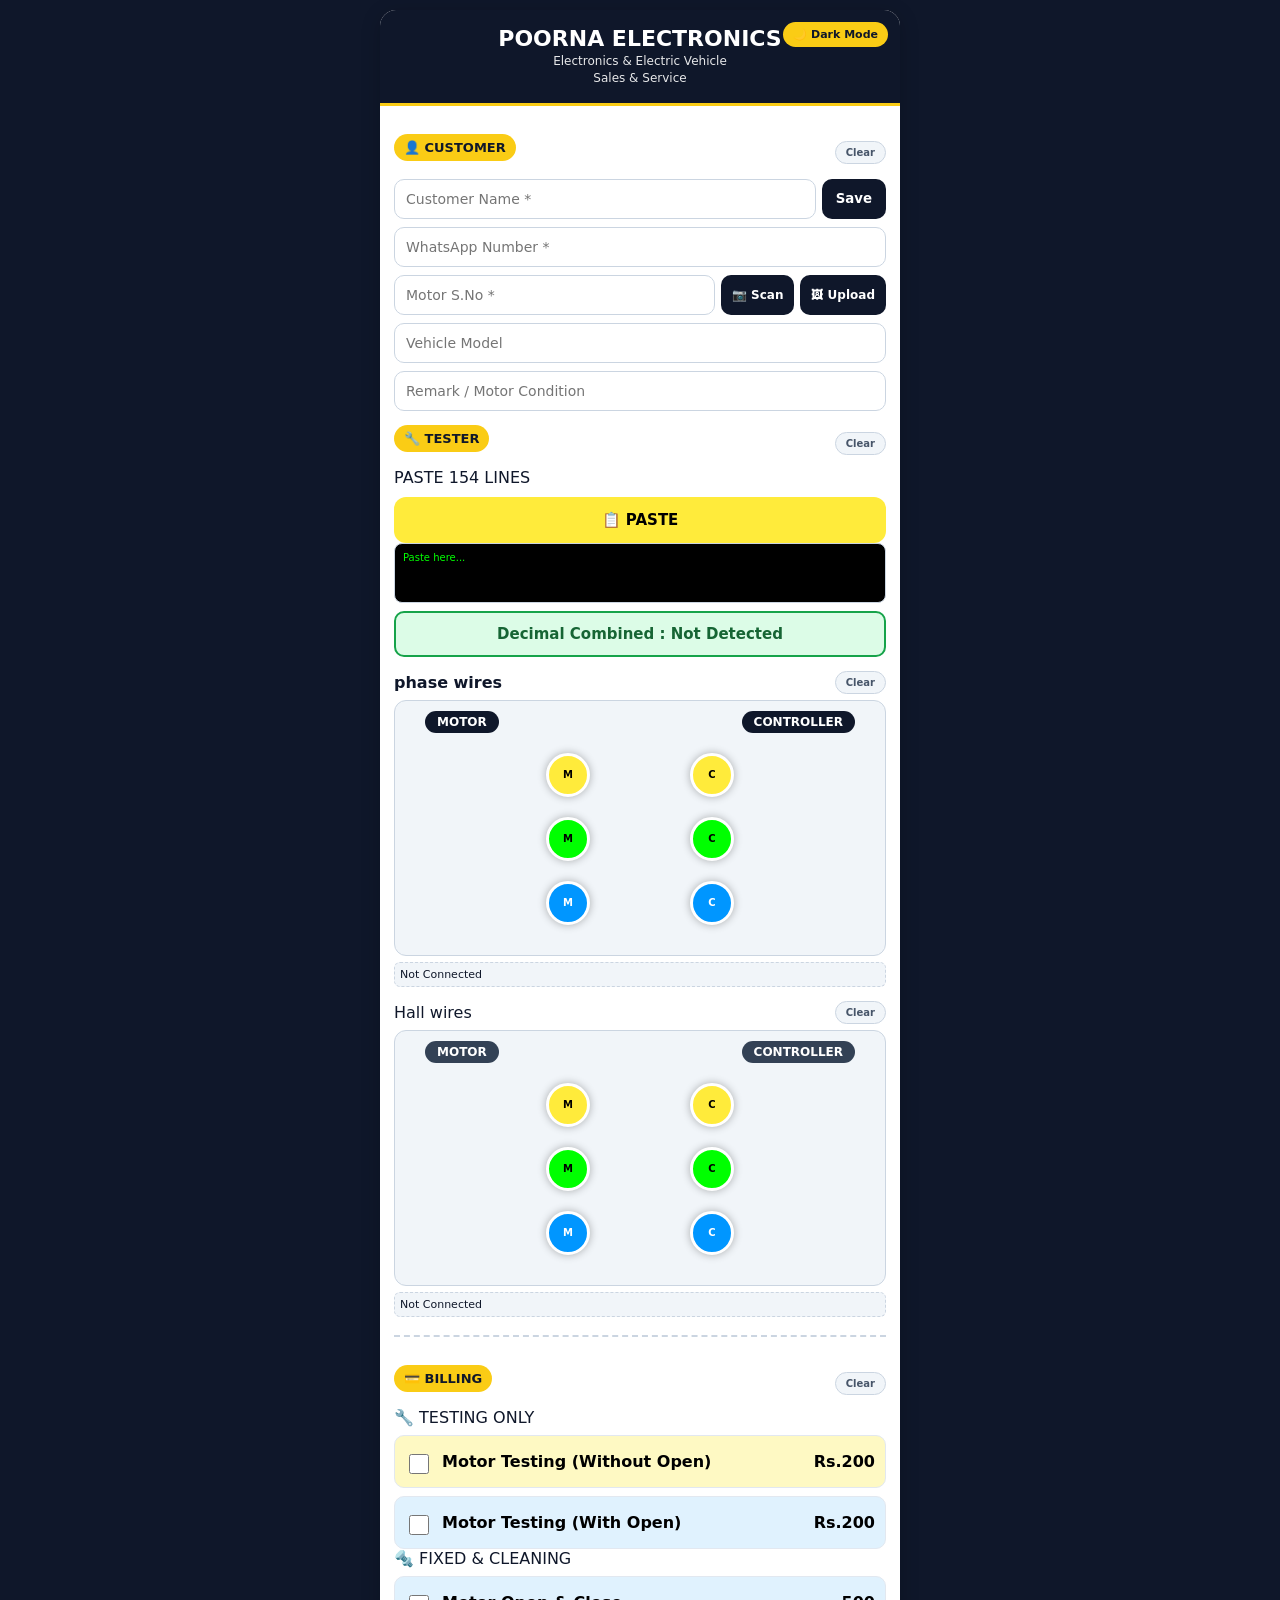
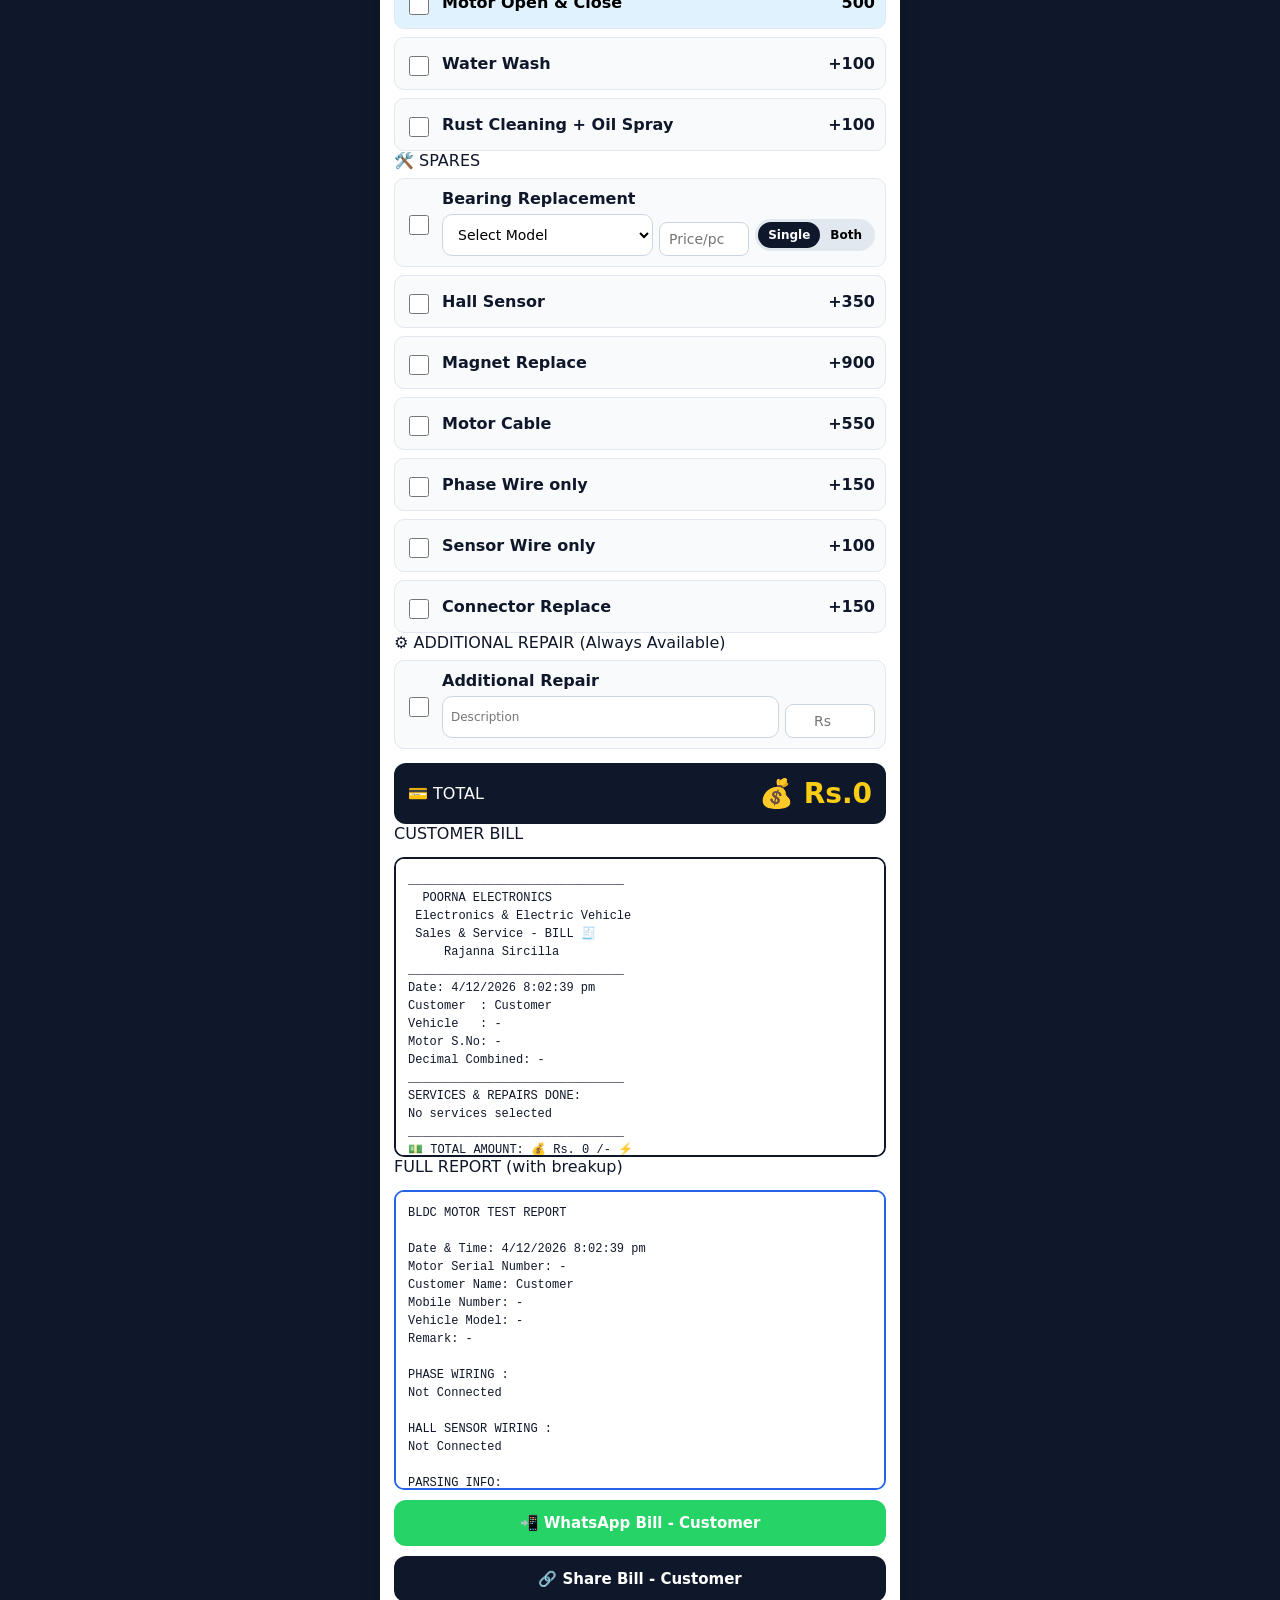
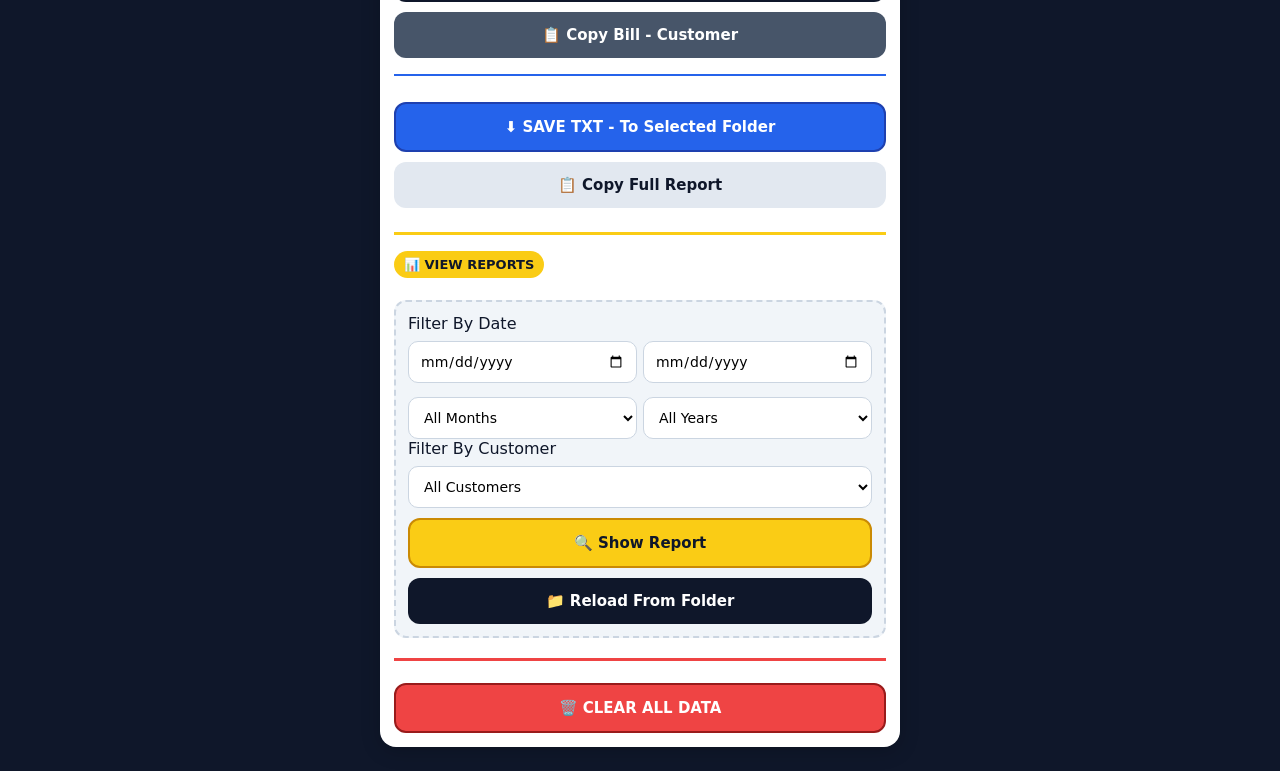
<file: bldc_motor_reports_app.html>
<!DOCTYPE html>
<html lang="en">
<head>
<meta charset="UTF-8">
<meta name="viewport" content="width=device-width, initial-scale=1.0">
<title>POORNA ELECTRONICS - Final</title>
<style>
:root {
  --bg-body: #0f172a; --bg-card: #ffffff; --text-main: #0f172a; --text-muted: #475569;
  --border-color: #cbd5e1; --item-bg: #f8fafc; --item-border: #e2e8f0; --btn-clear-bg: #f1f5f9;
  --wiring-bg: #f1f5f9; --raw-bg: #000000; --raw-text: #00ff00; --preview-bg: #ffffff;
  --input-bg: #ffffff; --input-text: #000000;
}
body.dark-mode {
  --bg-body: #090d16; --bg-card: #1e293b; --text-main: #f8fafc; --text-muted: #94a3b8;
  --border-color: #334155; --item-bg: #0f172a; --item-border: #334155; --btn-clear-bg: #334155;
  --wiring-bg: #0f172a; --raw-bg: #050505; --raw-text: #00ff00; --preview-bg: #0f172a;
  --input-bg: #0f172a; --input-text: #f8fafc;
}
*{box-sizing:border-box;font-family:system-ui,sans-serif}
body{margin:0;background:var(--bg-body);padding:10px;transition:background 0.3s}
.card{max-width:520px;margin:0 auto 14px;background:var(--bg-card);border-radius:16px;overflow:hidden;box-shadow:0 4px 20px rgba(0,0,0,.2);color:var(--text-main)}
.header{background:#0f172a;color:#fff;padding:16px;text-align:center;border-bottom:3px solid #facc15;position:relative}
.header h1{margin:0;font-size:22px}
.header p{margin:2px 0 0;font-size:12px;opacity:.9;line-height:1.4}
.theme-toggle-btn{position:absolute;top:12px;right:12px;background:#facc15;color:#0f172a;border:none;padding:6px 10px;border-radius:20px;font-size:11px;font-weight:700;cursor:pointer}
.body{padding:14px}
h3{margin:0 0 10px 0;font-size:13px;color:#0f172a;background:#facc15;padding:6px 10px;border-radius:20px;display:inline-block}
.section-head{display:flex;justify-content:space-between;align-items:center;margin:14px 0 6px}
.clearBtn{background:var(--btn-clear-bg);color:var(--text-muted);border:1px solid var(--border-color);padding:5px 10px;border-radius:20px;font-size:10px;font-weight:700;cursor:pointer}
.dot{width:44px;height:44px;border-radius:50%;border:3px solid #fff;display:flex;align-items:center;justify-content:center;cursor:pointer;box-shadow:0 0 8px rgba(0,0,0,.3);font-size:12px;font-weight:900;color:#000;flex-shrink:0;transition:0.2s}
.dot.active{transform:scale(1.2);box-shadow:0 0 18px #000;border-color:#000}
.wiring-box{position:relative;background:var(--wiring-bg);border-radius:12px;padding:10px;border:1px solid var(--border-color);overflow:hidden;min-height:240px}
canvas{position:absolute;top:0;left:0;width:100%;height:100%;pointer-events:none;z-index:1}
.wiring-header{display:flex;justify-content:space-between;position:relative;z-index:2;padding:0 20px;margin-bottom:8px}
.wiring-header b{font-size:12px;background:#0f172a;color:#fff;padding:4px 12px;border-radius:20px}
.wiring-row{display:flex;justify-content:center;align-items:center;gap:100px;position:relative;z-index:2;margin:20px 0}
#rawBox{background:var(--raw-bg);color:var(--raw-text);padding:8px;border-radius:8px;font-size:10px;white-space:pre-wrap;min-height:60px;max-height:180px;overflow-y:auto;border:1px solid var(--border-color)}
#decimalBox{background:#dcfce7;color:#166534;padding:12px;border-radius:10px;font-size:15px;font-weight:900;border:2px solid #16a34a;margin-top:8px;text-align:center}
input,select{width:100%;padding:11px;border:1px solid var(--border-color);border-radius:10px;font-size:14px;margin-top:8px;background:var(--input-bg);color:var(--input-text)}
.customer-row{display:flex;gap:6px;margin-top:8px}
.customer-row input{flex:1;margin-top:0}
.save-customer{border:0;background:#0f172a;color:#fff;border-radius:10px;padding:0 14px;font-weight:700;cursor:pointer}
.delete-customer{border:0;background:#ef4444;color:#fff;border-radius:10px;padding:0 14px;font-weight:700;cursor:pointer}
.item{display:flex;justify-content:space-between;align-items:center;background:var(--item-bg);border:1px solid var(--item-border);padding:10px;border-radius:10px;margin-top:8px}
.item.disabled{opacity:0.4;pointer-events:none}
.item-left{display:flex;align-items:center;gap:10px;width:100%}
.item input[type=checkbox]{width:20px;height:20px;flex-shrink:0}
.totalBox{background:#0f172a;color:#fff;border-radius:12px;padding:14px;margin-top:14px;display:flex;justify-content:space-between;align-items:center}
.totalBox b{font-size:28px;color:#facc15}
.btn{width:100%;padding:14px;border:0;border-radius:12px;font-size:15px;font-weight:700;margin-top:10px;cursor:pointer}
.btn-paste{background:#ffeb3b;color:#000}
.btn-wa{background:#25D366;color:#fff}
.btn-share{background:#0f172a;color:#fff}
.btn-copy{background:#475569;color:#fff}
.btn-save{background:#2563eb;color:#fff;border:2px solid #1e40af}
.btn-clear-all{background:#ef4444;color:#fff;border:2px solid #991b1b}
.btn-report{background:#facc15;color:#0f172a;border:2px solid #ca8a04}
.toggle{display:flex;background:#e2e8f0;border-radius:20px;padding:3px}
.toggle button{flex:1;border:0;padding:6px 10px;border-radius:16px;font-size:12px;font-weight:700;cursor:pointer;background:transparent;color:#000}
.toggle button.active{background:#0f172a;color:#fff}
.small-input{width:90px;padding:8px;text-align:center;border:1px solid var(--border-color);border-radius:8px}
.bill-preview{margin-top:14px;background:var(--preview-bg);color:var(--text-main);border:2px solid #0f172a;padding:12px;border-radius:10px;white-space:pre-wrap;font-family:monospace;font-size:12px;line-height:1.5;max-height:300px;overflow:auto}
.connText{font-size:11px;color:var(--text-main);white-space:pre-wrap;margin-top:6px;background:var(--wiring-bg);padding:5px;border-radius:6px;border:1px dashed var(--border-color)}
.report-box{background:var(--wiring-bg);border:2px dashed var(--border-color);border-radius:12px;padding:12px;margin-top:12px}
.report-stat{display:flex;justify-content:space-between;background:var(--item-bg);border:1px solid var(--item-border);padding:10px;border-radius:8px;margin-top:6px}
.report-list{max-height:280px;overflow:auto;margin-top:8px;border:1px solid var(--border-color);border-radius:8px}
.report-item{padding:8px 10px;border-bottom:1px solid var(--border-color);font-size:12px;display:flex;justify-content:space-between}

.serial-ocr-row{display:flex;gap:6px;align-items:stretch;margin-top:8px}
.serial-ocr-row input{margin-top:0}
.serial-ocr-row button{padding:0 11px;white-space:nowrap;font-size:12px}
.ocr-modal{display:none;position:fixed;inset:0;z-index:99999;background:rgba(0,0,0,.88);padding:14px;align-items:center;justify-content:center}
.ocr-dialog{width:100%;max-width:520px;background:var(--bg-card);color:var(--text-main);border-radius:14px;padding:14px}
.ocr-dialog h3{margin:0 0 10px}
#serialCameraVideo{width:100%;max-height:58vh;object-fit:contain;background:#000;border-radius:10px}
.ocr-dialog-actions{display:flex;gap:8px;margin-top:10px}
.ocr-dialog-actions button{flex:1;padding:12px;border:0;border-radius:9px;font-weight:700}
#serialCaptureBtn{background:#16a34a;color:#fff}
#serialCameraClose{background:#64748b;color:#fff}
#serialOcrStatus{font-size:13px;margin-top:9px;min-height:20px;color:var(--text-muted)}
@media(max-width:380px){.serial-ocr-row{flex-wrap:wrap}.serial-ocr-row input{flex-basis:100%}.serial-ocr-row button{min-height:40px;flex:1}}
</style>
</head>
<body>
<div class="card">
<div class="header">
  <button class="theme-toggle-btn" onclick="toggleTheme()" id="themeBtn">🌙 Dark Mode</button>
  <h1>POORNA ELECTRONICS</h1>
  <p>Electronics & Electric Vehicle<br>Sales & Service</p>
</div>
<div class="body">

<div id="serialOcrModal" class="ocr-modal" role="dialog" aria-modal="true">
  <div class="ocr-dialog">
    <h3>Read Motor Serial Number</h3>
    <p style="font-size:12px;margin:0 0 8px">Keep the serial text in focus, fill the frame as much as possible, and avoid glare.</p>
    <video id="serialCameraVideo" autoplay muted playsinline></video>
    <div class="ocr-dialog-actions">
      <button type="button" id="serialCaptureBtn">Capture & Read</button>
      <button type="button" id="serialCameraClose">Close</button>
    </div>
    <div id="serialOcrStatus" aria-live="polite">Camera will start when you tap Scan.</div>
  </div>
</div>


<div class="section-head"><h3>👤 CUSTOMER</h3><button class="clearBtn" onclick="clearCustomerSection()">Clear</button></div>
<div class="customer-row"><input id="cname" placeholder="Customer Name *"><button class="save-customer" onclick="saveCustomer()">Save</button></div>
<div id="customerSelectBox" style="margin-top:8px;display:none"><div style="display:flex;gap:6px"><select id="customerSelect" onchange="selectCustomer()"><option value="">Select saved customer</option></select><button class="delete-customer" onclick="deleteCustomer()">Delete</button></div></div>
<input id="cphone" type="tel" placeholder="WhatsApp Number *"><div class="serial-ocr-row">
  <input id="serial" placeholder="Motor S.No *" style="flex:1;min-width:0">
  <button type="button" id="serialCameraBtn" class="save-customer">📷 Scan</button>
  <button type="button" id="serialUploadBtn" class="save-customer">🖼 Upload</button>
  <input type="file" id="serialImageInput" accept="image/*" hidden>
</div><input id="vehicle" placeholder="Vehicle Model"><input id="remark" placeholder="Remark / Motor Condition">

<div class="section-head"><h3>🔧 TESTER</h3><button class="clearBtn" onclick="clearHall()">Clear</button></div>
<label>PASTE 154 LINES</label><button class="btn btn-paste" onclick="doPaste()">📋 PASTE</button>
<div id="rawBox">Paste here...</div><div id="decimalBox">Decimal Combined : Not Detected</div>

<div class="section-head"><label style="font-weight:900">phase wires</label><button class="clearBtn" onclick="clearPhase()">Clear</button></div>
<div class="wiring-box" id="phaseBox"><canvas id="phaseCanvas"></canvas><div class="wiring-header"><b>MOTOR</b><b>CONTROLLER</b></div>
<div class="wiring-row"><div class="dot" style="background:#ffeb3b" data-type="phase" data-side="motor" data-color="Yellow" onclick="selectDot(this)"><small>M</small></div><div class="dot" style="background:#ffeb3b" data-type="phase" data-side="ctrl" data-color="Yellow" onclick="selectDot(this)"><small>C</small></div></div>
<div class="wiring-row"><div class="dot" style="background:#00ff00" data-type="phase" data-side="motor" data-color="Green" onclick="selectDot(this)"><small>M</small></div><div class="dot" style="background:#00ff00" data-type="phase" data-side="ctrl" data-color="Green" onclick="selectDot(this)"><small>C</small></div></div>
<div class="wiring-row"><div class="dot" style="background:#0096ff;color:#fff" data-type="phase" data-side="motor" data-color="Blue" onclick="selectDot(this)"><small>M</small></div><div class="dot" style="background:#0096ff;color:#fff" data-type="phase" data-side="ctrl" data-color="Blue" onclick="selectDot(this)"><small>C</small></div></div>
</div><div id="phaseConn" class="connText">Not Connected</div>

<div class="section-head"><label style="font-weight:400">Hall wires</label><button class="clearBtn" onclick="clearHallW()">Clear</button></div>
<div class="wiring-box" id="hallBox"><canvas id="hallCanvas"></canvas><div class="wiring-header"><b style="background:#334155">MOTOR</b><b style="background:#334155">CONTROLLER</b></div>
<div class="wiring-row"><div class="dot" style="background:#ffeb3b" data-type="hall" data-side="motor" data-color="Yellow" onclick="selectDot(this)"><small>M</small></div><div class="dot" style="background:#ffeb3b" data-type="hall" data-side="ctrl" data-color="Yellow" onclick="selectDot(this)"><small>C</small></div></div>
<div class="wiring-row"><div class="dot" style="background:#00ff00" data-type="hall" data-side="motor" data-color="Green" onclick="selectDot(this)"><small>M</small></div><div class="dot" style="background:#00ff00" data-type="hall" data-side="ctrl" data-color="Green" onclick="selectDot(this)"><small>C</small></div></div>
<div class="wiring-row"><div class="dot" style="background:#0096ff;color:#fff" data-type="hall" data-side="motor" data-color="Blue" onclick="selectDot(this)"><small>M</small></div><div class="dot" style="background:#0096ff;color:#fff" data-type="hall" data-side="ctrl" data-color="Blue" onclick="selectDot(this)"><small>C</small></div></div>
</div><div id="hallConn" class="connText">Not Connected</div>

<div style="margin-top:18px;border-top:2px dashed #cbd5e1;padding-top:14px"></div>
<div class="section-head"><h3>💳 BILLING</h3><button class="clearBtn" onclick="clearBilling()">Clear</button></div>

<label>🔧 TESTING ONLY</label>
<div class="item" style="background:#fef9c3;color:#000"><div class="item-left"><input type="checkbox" class="chk testing-opt" data-price="200" data-name="Motor Testing (Without Open)" id="testingChk"><b style="flex:1">Motor Testing (Without Open)</b><b>Rs.200</b></div></div>
<div class="item" style="background:#e0f2fe;color:#000"><div class="item-left"><input type="checkbox" class="chk testing-opt" data-price="200" data-name="Motor Testing (With Open)" id="testingWithOpenChk"><b style="flex:1">Motor Testing (With Open)</b><b>Rs.200</b></div></div>

<div id="windingBox" style="display:none">
<div class="item" style="background:#fee2e2;color:#000;border:2px solid #ef4444"><div class="item-left"><input type="checkbox" id="windingShortChk" data-name="Motor Winding Shorted - Not Repairable"><b style="flex:1;color:#991b1b">⚠️ Winding Shorted - Not Repairable</b><b style="color:#991b1b">Rs.0</b></div></div>
</div>

<label>🔩 FIXED & CLEANING</label>
<div class="item open-related" style="background:#e0f2fe;color:#000"><div class="item-left"><input type="checkbox" id="ocChk" data-price="500" data-name="Open & Close Charges"><div style="flex:1"><b>Motor Open & Close</b></div><b>500</b></div></div>
<div class="item open-related"><div class="item-left"><input type="checkbox" id="washChk" class="chk" data-price="100" data-name="Water Wash"><b style="flex:1">Water Wash</b><b>+100</b></div></div>
<div class="item open-related"><div class="item-left"><input type="checkbox" id="rustChk" class="chk" data-price="100" data-name="Rust Cleaning & Oil Spray"><b style="flex:1">Rust Cleaning + Oil Spray</b><b>+100</b></div></div>

<label>🛠️ SPARES</label>
<div class="item open-related">
  <div class="item-left">
    <input type="checkbox" id="bearingChk" class="chk" data-name="Bearing Replace">
    <div style="width:100%">
      <b>Bearing Replacement</b>
      <div style="display:flex;gap:6px;margin-top:6px;flex-wrap:wrap;align-items:center">
        <select id="bearingModel" style="flex:1;min-width:130px;margin-top:0" onchange="setBearingPrice()">
          <option value="">Select Model</option>
          <option value="6004" data-price="140">6004 - Rs.140</option>
          <option value="6203" data-price="150">6203 - Rs.150</option>
          <option value="6204" data-price="180">6204 - Rs.180</option>
          <option value="6205" data-price="220">6205 - Rs.220</option>
        </select>
        <input id="bearingCost" class="small-input" type="number" placeholder="Price/pc" readonly>
        <div class="toggle"><button id="singleBtn" class="active" onclick="setSide('single')">Single</button><button id="bothBtn" onclick="setSide('both')">Both</button></div>
      </div>
    </div>
  </div>
</div>
<div class="item open-related"><div class="item-left"><input type="checkbox" class="chk" data-price="350" data-name="Hall Sensor Set"><b style="flex:1">Hall Sensor</b><b>+350</b></div></div>
<div class="item open-related"><div class="item-left"><input type="checkbox" class="chk" data-price="900" data-name="Magnet Replace"><b style="flex:1">Magnet Replace</b><b>+900</b></div></div>
<div class="item open-related"><div class="item-left"><input type="checkbox" class="chk" data-price="550" data-name="Motor Cable Full Set"><b style="flex:1">Motor Cable</b><b>+550</b></div></div>
<div class="item open-related"><div class="item-left"><input type="checkbox" class="chk" data-price="150" data-name="Phase Wire Only"><b style="flex:1">Phase Wire only</b><b>+150</b></div></div>
<div class="item open-related"><div class="item-left"><input type="checkbox" id="sensorWireChk" class="chk" data-price="100" data-name="Sensor Wire Only"><b style="flex:1">Sensor Wire only</b><b>+100</b></div></div>

<div class="item" id="connectorItem"><div class="item-left"><input type="checkbox" id="sensorConnChk" class="chk" data-price="150" data-name="Connector Replace"><b style="flex:1">Connector Replace</b><b>+150</b></div></div>

<label>⚙️ ADDITIONAL REPAIR (Always Available)</label>
<div class="item" id="additionalItem">
  <div class="item-left"><input type="checkbox" id="addRepairChk" class="chk"><div style="width:100%"><b>Additional Repair</b><div style="display:flex;gap:6px;margin-top:6px"><input id="addRepairName" placeholder="Description" style="flex:1;padding:8px;font-size:12px;margin-top:0"><input id="addRepairCost" class="small-input" type="number" placeholder="Rs"></div></div></div>
</div>

<div class="totalBox"><span>💳 TOTAL</span><b id="total">💰 Rs.0</b></div>

<label>CUSTOMER BILL</label><div id="preview" class="bill-preview"></div>
<label style="margin-top:14px">FULL REPORT (with breakup)</label><div id="fullPreview" class="bill-preview" style="background:var(--preview-bg);border-color:#2563eb"></div>

<button class="btn btn-wa" onclick="sendWA()">📲 WhatsApp Bill - Customer</button>
<button class="btn btn-share" onclick="shareBill()">🔗 Share Bill - Customer</button>
<button class="btn btn-copy" onclick="copyBill()">📋 Copy Bill - Customer</button>

<div style="border-top:2px solid #2563eb;margin-top:16px;padding-top:10px">
<div id="folderName" style="font-size:11px;text-align:center;margin-top:6px;color:#16a34a;font-weight:700"></div>
<button class="btn btn-save" onclick="saveFullTxt()">⬇️ SAVE TXT - To Selected Folder</button>
<button class="btn" style="background:#e2e8f0;color:#0f172a" onclick="copyFull()">📋 Copy Full Report</button>
</div>

<div style="margin-top:24px;border-top:3px solid #facc15;padding-top:16px">
<h3>📊 VIEW REPORTS</h3>
<div class="report-box">
  <label>Filter By Date</label>
  <div style="display:flex;gap:6px"><input type="date" id="fromDate" style="flex:1"><input type="date" id="toDate" style="flex:1"></div>
  <div style="display:flex;gap:6px;margin-top:6px">
    <select id="monthFilter" style="flex:1"><option value="">All Months</option><option value="0">Jan</option><option value="1">Feb</option><option value="2">Mar</option><option value="3">Apr</option><option value="4">May</option><option value="5">Jun</option><option value="6">Jul</option><option value="7">Aug</option><option value="8">Sep</option><option value="9">Oct</option><option value="10">Nov</option><option value="11">Dec</option></select>
    <select id="yearFilter" style="flex:1"><option value="">All Years</option></select>
  </div>
  <label style="margin-top:8px">Filter By Customer</label>
  <select id="customerReportFilter"><option value="">All Customers</option></select>
  <button class="btn btn-report" onclick="generateReport()">🔍 Show Report</button>
  <button class="btn" style="background:#0f172a;color:#fff" onclick="reloadFromFolder()">📁 Reload From Folder</button>
  <div id="reportStats"></div><div id="reportList" class="report-list" style="display:none"></div>
</div>
</div>

<div style="margin-top:20px;border-top:3px solid #ef4444;padding-top:12px"><button class="btn btn-clear-all" onclick="clearAllFields()">🗑️ CLEAR ALL DATA</button></div>
</div>
</div>

<script>
let sel=null, phaseConns=JSON.parse(localStorage.getItem('phaseConns')||'[]'), hallConns=JSON.parse(localStorage.getItem('hallConns')||'[]');
let final6Rows=JSON.parse(localStorage.getItem('final6Rows')||'[]'), finalDecimals=JSON.parse(localStorage.getItem('finalDecimals')||'[]'), totalPasted=parseInt(localStorage.getItem('totalPasted')||'0');
let side=localStorage.getItem('bearingSide')||'single'; let dirHandle=null;
const CUSTOMERS_KEY='poorna_bldc_customers_v3'; const SAVE_KEY='poorna_all_fields_final_v2'; const THEME_KEY='poorna_theme_mode'; const HISTORY_KEY='poorna_billing_history_v1';

function toggleTheme(){document.body.classList.toggle('dark-mode'); const isDark=document.body.classList.contains('dark-mode'); localStorage.setItem(THEME_KEY,isDark?'dark':'light'); document.getElementById('themeBtn').innerText=isDark?'☀️ Light Mode':'🌙 Dark Mode';}
function loadTheme(){const savedTheme=localStorage.getItem(THEME_KEY); if(savedTheme==='dark'){document.body.classList.add('dark-mode'); document.getElementById('themeBtn').innerText='☀️ Light Mode';} else {document.body.classList.remove('dark-mode'); document.getElementById('themeBtn').innerText='🌙 Dark Mode';}}
function saveAllFields(){let data={ cname:document.getElementById('cname').value, cphone:document.getElementById('cphone').value, serial:document.getElementById('serial').value, vehicle:document.getElementById('vehicle').value, remark:document.getElementById('remark').value, bearingModel:document.getElementById('bearingModel').value, bearingCost:document.getElementById('bearingCost').value, addRepairName:document.getElementById('addRepairName').value, addRepairCost:document.getElementById('addRepairCost').value, checks:{}, side:side }; document.querySelectorAll('input[type=checkbox]').forEach(ch=>{ data.checks[ch.id||ch.dataset.name]=ch.checked; }); localStorage.setItem(SAVE_KEY, JSON.stringify(data));}
function loadAllFields(){try{ let d=JSON.parse(localStorage.getItem(SAVE_KEY)||'{}'); if(d.cname) document.getElementById('cname').value=d.cname; if(d.cphone) document.getElementById('cphone').value=d.cphone; if(d.serial) document.getElementById('serial').value=d.serial; if(d.vehicle) document.getElementById('vehicle').value=d.vehicle; if(d.remark) document.getElementById('remark').value=d.remark; if(d.bearingModel) document.getElementById('bearingModel').value=d.bearingModel; if(d.bearingCost) document.getElementById('bearingCost').value=d.bearingCost; if(d.addRepairName) document.getElementById('addRepairName').value=d.addRepairName; if(d.addRepairCost) document.getElementById('addRepairCost').value=d.addRepairCost; if(d.checks){ document.querySelectorAll('input[type=checkbox]').forEach(ch=>{ let key=ch.id||ch.dataset.name; if(d.checks[key]!==undefined) ch.checked=d.checks[key]; }); } if(d.side) side=d.side; }catch(e){}}
function autoCompleteWiring(type){let arr=type==='phase'?phaseConns:hallConns; if(arr.length===2){const allColors=['Yellow','Green','Blue']; let usedMotor=arr.map(c=>c.motorColor); let usedCtrl=arr.map(c=>c.ctrlColor); let remainingMotor=allColors.find(c=>!usedMotor.includes(c)); let remainingCtrl=allColors.find(c=>!usedCtrl.includes(c)); if(remainingMotor&&remainingCtrl){arr.push({type:type,motorColor:remainingMotor,ctrlColor:remainingCtrl}); if(type==='phase'){phaseConns=arr; localStorage.setItem('phaseConns',JSON.stringify(arr));} else{hallConns=arr; localStorage.setItem('hallConns',JSON.stringify(arr));}}}}
function selectDot(el){if(!sel){ if(el.dataset.side!=='motor'){return;} sel=el; el.classList.add('active'); } else {if(sel.dataset.type!==el.dataset.type){ clearSel(); return; } if(sel.dataset.side===el.dataset.side){ clearSel(); sel=el; el.classList.add('active'); return; } let conn={type:el.dataset.type,motorColor:sel.dataset.color,ctrlColor:el.dataset.color}; let arr=el.dataset.type==='phase'?phaseConns:hallConns; arr=arr.filter(c=>!(c.motorColor===conn.motorColor||c.ctrlColor===conn.ctrlColor)); arr.push(conn); if(el.dataset.type==='phase'){phaseConns=arr; localStorage.setItem('phaseConns',JSON.stringify(arr));}else{hallConns=arr; localStorage.setItem('hallConns',JSON.stringify(arr));} clearSel(); autoCompleteWiring(el.dataset.type); drawAll(); update(); saveAllFields();}}
function clearSel(){ if(sel) sel.classList.remove('active'); sel=null; }
function drawAll(){drawCanvas('phaseCanvas','phaseBox',phaseConns); drawCanvas('hallCanvas','hallBox',hallConns); document.getElementById('phaseConn').innerText=phaseConns.map(c=>`Motor ${c.motorColor} -> ${c.ctrlColor}`).join('\n')||'Not Connected'; document.getElementById('hallConn').innerText=hallConns.map(c=>`Motor ${c.motorColor} -> ${c.ctrlColor}`).join('\n')||'Not Connected';}
function drawCanvas(cid,bid,conns){let canvas=document.getElementById(cid), box=document.getElementById(bid); canvas.width=box.clientWidth; canvas.height=box.clientHeight; let ctx=canvas.getContext('2d'); ctx.clearRect(0,0,canvas.width,canvas.height); let colors={Yellow:'#ffeb3b',Green:'#00ff00',Blue:'#0096ff'}; let isPhase=cid==='phaseCanvas'; conns.forEach(c=>{let mDot=document.querySelector(`[data-type="${c.type}"][data-side="motor"][data-color="${c.motorColor}"]`); let cDot=document.querySelector(`[data-type="${c.type}"][data-side="ctrl"][data-color="${c.ctrlColor}"]`); if(!mDot||!cDot) return; let mR=mDot.getBoundingClientRect(), cR=cDot.getBoundingClientRect(), bR=box.getBoundingClientRect(); let x1=mR.left+mR.width/2 - bR.left, y1=mR.top+mR.height/2 - bR.top; let x2=cR.left+cR.width/2 - bR.left, y2=cR.top+cR.height/2 - bR.top; ctx.beginPath(); ctx.strokeStyle=colors[c.motorColor]; ctx.lineWidth=isPhase?6:3; if(!isPhase) ctx.setLineDash([8,5]); ctx.moveTo(x1,y1); ctx.lineTo(x2,y2); ctx.stroke(); ctx.setLineDash([]);});}
function extract6RowsUltraRobust(text){let lines=text.split('\n'); totalPasted=lines.filter(l=>l.trim().length>0).length; let parsed=[]; lines.forEach(originalLine=>{let line=originalLine.trim(); if(line.length<2) return; line=line.replace(/\d{2}:\d{2}:\d{2}\.\d+\s*/g,'').trim(); let hallMatch=line.match(/([01]\s+[01]\s+[01])|([01]{3})/); if(!hallMatch) return; let hallBits=hallMatch[0]; let hallIndex=line.indexOf(hallBits); let afterHall=line.substring(hallIndex+hallBits.length); let cleanAfter=afterHall.replace(/[^0-9]/g,' ').trim().split(/\s+/); let decimal=null; for(let token of cleanAfter){ if(token!==''&&/^[0-7]$/.test(token)){ decimal=parseInt(token); break; } } if(decimal===null) return; parsed.push({decimal:decimal, rawLine:originalLine.trim()});}); let startIdx=parsed.findIndex(p=>p.decimal===1); if(startIdx===-1) startIdx=0; let six=[]; for(let i=0;i<6;i++){ if(startIdx+i<parsed.length) six.push(parsed[startIdx+i]); } return {rows:six, decimals:six.map(s=>s.decimal)};}
function showHall(text){document.getElementById('rawBox').innerText=text; localStorage.setItem('last_raw',text); let result=extract6RowsUltraRobust(text); final6Rows=result.rows; finalDecimals=result.decimals; localStorage.setItem('final6Rows',JSON.stringify(final6Rows)); localStorage.setItem('finalDecimals',JSON.stringify(finalDecimals)); localStorage.setItem('totalPasted', totalPasted); document.getElementById('decimalBox').innerText=finalDecimals.length?`Decimal Combined : ${finalDecimals.join('')}`:'Decimal Combined : Not Detected'; update(); saveAllFields();}
async function doPaste(){ try{ let t=await navigator.clipboard.readText(); showHall(t); }catch(e){ let t=prompt('Paste data:'); if(t) showHall(t); } }
function clearCustomerSection(){ document.getElementById('cname').value=''; document.getElementById('cphone').value=''; document.getElementById('serial').value=''; document.getElementById('vehicle').value=''; document.getElementById('remark').value=''; saveAllFields(); update(); }
function clearHall(){ document.getElementById('rawBox').innerText='Paste here...'; document.getElementById('decimalBox').innerText='Decimal Combined : Not Detected'; localStorage.removeItem('last_raw'); final6Rows=[]; finalDecimals=[]; totalPasted=0; localStorage.removeItem('final6Rows'); localStorage.removeItem('finalDecimals'); localStorage.removeItem('totalPasted'); update(); saveAllFields(); }
function clearPhase(){ phaseConns=[]; localStorage.removeItem('phaseConns'); drawAll(); update(); saveAllFields(); }
function clearHallW(){ hallConns=[]; localStorage.removeItem('hallConns'); drawAll(); update(); saveAllFields(); }
function clearBilling(){ document.querySelectorAll('.chk, #ocChk, #washChk, #rustChk, #testingChk, #testingWithOpenChk, #sensorWireChk, #sensorConnChk, #bearingChk, #addRepairChk, #windingShortChk').forEach(x=>x.checked=false); document.getElementById('bearingModel').value=''; document.getElementById('bearingCost').value=''; document.getElementById('addRepairName').value=''; document.getElementById('addRepairCost').value=''; side='single'; document.getElementById('singleBtn').classList.add('active'); document.getElementById('bothBtn').classList.remove('active'); document.getElementById('windingBox').style.display='none'; enableAllOpenRelated(true); update(); saveAllFields(); }
function clearAllFields(){ if(!confirm('⚠️ ALL DATA WILL BE CLEARED!\nAre you sure?'))return; localStorage.removeItem(SAVE_KEY); localStorage.removeItem('phaseConns'); localStorage.removeItem('hallConns'); localStorage.removeItem('last_raw'); localStorage.removeItem('final6Rows'); localStorage.removeItem('finalDecimals'); localStorage.removeItem('totalPasted'); document.getElementById('cname').value=''; document.getElementById('cphone').value=''; document.getElementById('serial').value=''; document.getElementById('vehicle').value=''; document.getElementById('remark').value=''; document.getElementById('rawBox').innerText='Paste here...'; document.getElementById('decimalBox').innerText='Decimal Combined : Not Detected'; final6Rows=[]; finalDecimals=[]; totalPasted=0; phaseConns=[]; hallConns=[]; side='single'; document.getElementById('bearingModel').value=''; document.getElementById('bearingCost').value=''; document.getElementById('addRepairName').value=''; document.getElementById('addRepairCost').value=''; document.querySelectorAll('input[type=checkbox]').forEach(x=>x.checked=false); document.getElementById('singleBtn').classList.add('active'); document.getElementById('bothBtn').classList.remove('active'); document.getElementById('windingBox').style.display='none'; enableAllOpenRelated(true); drawAll(); update(); }
function getCustomers(){try{return JSON.parse(localStorage.getItem(CUSTOMERS_KEY)||'[]')}catch(e){return[]}}
function loadCustomerList(){ const box=document.getElementById('customerSelectBox'), sel=document.getElementById('customerSelect'); const cs=getCustomers(); sel.innerHTML='<option value="">Select saved customer</option>'; cs.forEach(c=>{let o=document.createElement('option');o.value=c.name;o.textContent=c.name+' - '+c.phone;sel.appendChild(o)}); box.style.display=cs.length?'block':'none'; loadCustomerReportFilter(); }
function saveCustomer(){ const name=document.getElementById('cname').value.trim(), phone=document.getElementById('cphone').value.trim(); if(!name){alert('Enter customer name');return} if(!phone){alert('Enter mobile number');return} const cleanPhone=phone.replace(/\D/g,''); let cs=getCustomers(); let i=cs.findIndex(c=>(cleanPhone&&c.phone.replace(/\D/g,'')===cleanPhone)||c.name.toLowerCase()===name.toLowerCase()); if(i>=0) cs[i]={name,phone}; else cs.push({name,phone}); cs.sort((a,b)=>a.name.localeCompare(b.name)); localStorage.setItem(CUSTOMERS_KEY,JSON.stringify(cs)); loadCustomerList(); document.getElementById('customerSelect').value=name; saveAllFields(); }
function deleteCustomer(){ const val=document.getElementById('customerSelect').value; if(!val){return} if(!confirm(`Delete customer ${val}?`))return; let cs=getCustomers().filter(c=>c.name!==val); localStorage.setItem(CUSTOMERS_KEY,JSON.stringify(cs)); loadCustomerList(); }
function selectCustomer(){const n=document.getElementById('customerSelect').value;if(!n)return;const c=getCustomers().find(x=>x.name===n);if(c){document.getElementById('cname').value=c.name;document.getElementById('cphone').value=c.phone;update(); saveAllFields();}}
function setSide(s){side=s;localStorage.setItem('bearingSide',s);document.getElementById('singleBtn').classList.toggle('active',s==='single');document.getElementById('bothBtn').classList.toggle('active',s==='both');update(); saveAllFields();}
function setBearingPrice(){let sel=document.getElementById('bearingModel'); let opt=sel.options[sel.selectedIndex]; let price=opt?opt.dataset.price:''; document.getElementById('bearingCost').value=price||''; update(); saveAllFields();}
async function pickFolder(){ if(!window.showDirectoryPicker){ return null; } try{ dirHandle=await window.showDirectoryPicker({mode:'readwrite'}); document.getElementById('folderName').innerText='✅ Folder: '+dirHandle.name; localStorage.setItem('folderSelectedName', dirHandle.name); return dirHandle; }catch(e){ return null; } }

function getHistory(){ try{return JSON.parse(localStorage.getItem(HISTORY_KEY)||'[]')}catch(e){return[]} }
function saveHistoryRecord(totalAmount){let serial=document.getElementById('serial').value.trim()||'NO-SNO'; let cname=document.getElementById('cname').value.trim()||'Customer'; let now=new Date(); let rec={id:Date.now(), dateISO:now.toISOString(), dateStr:now.toLocaleDateString('en-IN'), timeStr:now.toLocaleTimeString('en-IN'), serial:serial, customer:cname, vehicle:document.getElementById('vehicle').value.trim()||'-', total:totalAmount, month:now.getMonth(), year:now.getFullYear(), customerLower:cname.toLowerCase()}; let hist=getHistory(); hist.unshift(rec); if(hist.length>1000) hist=hist.slice(0,1000); localStorage.setItem(HISTORY_KEY, JSON.stringify(hist)); return rec;}
function initYearFilter(){let sel=document.getElementById('yearFilter'); let hist=getHistory(); let years=[...new Set(hist.map(h=>h.year))].sort((a,b)=>b-a); let curYear=new Date().getFullYear(); if(!years.includes(curYear)) years.unshift(curYear); sel.innerHTML='<option value="">All Years</option>'; years.forEach(y=>{let o=document.createElement('option'); o.value=y; o.textContent=y; sel.appendChild(o);});}
function loadCustomerReportFilter(){
  let sel=document.getElementById('customerReportFilter');
  let hist=getHistory();
  let customers=[...new Set(hist.map(h=>h.customer))].sort();
  let current=sel.value;
  sel.innerHTML='<option value="">All Customers</option>';
  customers.forEach(c=>{
    if(c && c!=='Customer' && c!=='-'){
      let o=document.createElement('option'); o.value=c.toLowerCase(); o.textContent=c; sel.appendChild(o);
    }
  });
  // also add from saved customers
  let saved=getCustomers();
  saved.forEach(sc=>{
    let low=sc.name.toLowerCase();
    if(![...sel.options].some(o=>o.value===low)){
      let o=document.createElement('option'); o.value=low; o.textContent=sc.name; sel.appendChild(o);
    }
  });
  if(current) sel.value=current;
}
function generateReport(){
  let fromVal=document.getElementById('fromDate').value;
  let toVal=document.getElementById('toDate').value;
  let monthVal=document.getElementById('monthFilter').value;
  let yearVal=document.getElementById('yearFilter').value;
  let custFilter=document.getElementById('customerReportFilter').value;
  let hist=getHistory();
  let filtered=hist.filter(r=>{
    let d=new Date(r.dateISO);
    if(fromVal){ let from=new Date(fromVal); from.setHours(0,0,0,0); if(d<from) return false; }
    if(toVal){ let to=new Date(toVal); to.setHours(23,59,59,999); if(d>to) return false; }
    if(monthVal!==''&&r.month!=parseInt(monthVal)) return false;
    if(yearVal!==''&&r.year!=parseInt(yearVal)) return false;
    if(custFilter && (r.customerLower||r.customer.toLowerCase())!==custFilter) return false;
    return true;
  });
  let totalMotors=filtered.length;
  let totalBilling=filtered.reduce((sum,r)=>sum+(parseInt(r.total)||0),0);
  let statsDiv=document.getElementById('reportStats');
  let listDiv=document.getElementById('reportList');
  statsDiv.innerHTML=`<div class="report-stat"><b>Total Motors:</b><b>${totalMotors}</b></div><div class="report-stat"><b>Total Billing:</b><b style="color:#16a34a">Rs. ${totalBilling}</b></div><div class="report-stat"><b>Average / Motor:</b><b>Rs. ${totalMotors?Math.round(totalBilling/totalMotors):0}</b></div>`;
  if(filtered.length>0){
    listDiv.style.display='block';
    listDiv.innerHTML=filtered.map(r=>`<div class="report-item"><span>${r.dateStr} - ${r.serial} (${r.customer})</span><b>Rs.${r.total}</b></div>`).join('');
  } else {
    listDiv.style.display='block';
    listDiv.innerHTML='<div style="padding:12px;text-align:center;color:var(--text-muted)">No records found</div>';
  }
}
async function reloadFromFolder(){
  if(!dirHandle){dirHandle=await pickFolder(); if(!dirHandle){ alert('Folder select cheyandi'); return; }}
  let hist=[];
  try{
    for await (const entry of dirHandle.values()){
      if(entry.kind==='file'&&entry.name.endsWith('.txt')){
        try{
          const file=await entry.getFile();
          const text=await file.text();
          let totalMatch=text.match(/TOTAL AMOUNT:\s*Rs\.\s*(\d+)/i)||text.match(/Rs\.\s*(\d+)\s*\/-/);
          let dateMatch=text.match(/Date & Time:\s*(.+)/)||text.match(/Date:\s*(.+)/);
          let serialMatch=text.match(/Motor Serial Number:\s*(.+)/)||text.match(/Motor S\.No:\s*(.+)/);
          let custMatch=text.match(/Customer Name:\s*(.+)/)||text.match(/Customer\s*:\s*(.+)/);
          let total=totalMatch?parseInt(totalMatch[1]):0;
          let dateStr=dateMatch?dateMatch[1].trim():''; let d=dateStr?new Date(dateStr):new Date(file.lastModified); if(isNaN(d.getTime())) d=new Date(file.lastModified);
          let custName=custMatch?custMatch[1].trim():'-';
          hist.push({id:file.lastModified, dateISO:d.toISOString(), dateStr:d.toLocaleDateString('en-IN'), timeStr:d.toLocaleTimeString('en-IN'), serial:serialMatch?serialMatch[1].trim():entry.name.replace('.txt',''), customer:custName, customerLower:custName.toLowerCase(), vehicle:'-', total:total, month:d.getMonth(), year:d.getFullYear()});
        }catch(e){}
      }
    }
    hist.sort((a,b)=>new Date(b.dateISO)-new Date(a.dateISO));
    localStorage.setItem(HISTORY_KEY, JSON.stringify(hist));
    initYearFilter(); loadCustomerReportFilter(); generateReport();
    document.getElementById('folderName').innerText=`✅ Reloaded ${hist.length} files from ${dirHandle.name}`;
  }catch(e){alert('Folder read error: '+e.message);}
}

function enableAllOpenRelated(enable){
  document.querySelectorAll('.open-related').forEach(el=>{
    if(enable){ el.classList.remove('disabled'); }
    else { el.classList.add('disabled'); el.querySelectorAll('input[type=checkbox]').forEach(ch=>ch.checked=false); }
  });
  if(!enable){
    document.getElementById('bearingModel').value='';
    document.getElementById('bearingCost').value='';
  }
}
function handleTestingLogic(){
  let without=document.getElementById('testingChk');
  let withOpen=document.getElementById('testingWithOpenChk');
  let windingBox=document.getElementById('windingBox');
  if(without.checked){
    withOpen.checked=false;
    windingBox.style.display='none';
    document.getElementById('windingShortChk').checked=false;
    enableAllOpenRelated(false);
    document.getElementById('connectorItem').classList.remove('disabled');
    document.getElementById('additionalItem').classList.remove('disabled');
  } else if(withOpen.checked){
    without.checked=false;
    windingBox.style.display='block';
    enableAllOpenRelated(true);
    document.getElementById('additionalItem').classList.remove('disabled');
  } else {
    windingBox.style.display='none';
    document.getElementById('windingShortChk').checked=false;
    enableAllOpenRelated(true);
    document.getElementById('additionalItem').classList.remove('disabled');
  }
}

function update(){
 let total=0,list=[],listDetailed=[],oc=document.getElementById('ocChk'),wash=document.getElementById('washChk'),rust=document.getElementById('rustChk'),testing=document.getElementById('testingChk'),testingWithOpen=document.getElementById('testingWithOpenChk'),sensorWire=document.getElementById('sensorWireChk'),sensorConn=document.getElementById('sensorConnChk');
 let windingShort=document.getElementById('windingShortChk');
 handleTestingLogic();
 oc=document.getElementById('ocChk'); wash=document.getElementById('washChk'); rust=document.getElementById('rustChk');
 if((wash.checked||rust.checked)&&!testing.checked&&!testingWithOpen.checked) oc.checked=true;
 if(testing.checked){ oc.checked=false; wash.checked=false; rust.checked=false; }
 
 if(oc.checked){total+=500;list.push('• Motor Open & Close Charges'); listDetailed.push('• Motor Open & Close Charges - Rs.500');}
 if(wash.checked){total+=100;list.push('• Water Wash'); listDetailed.push('• Water Wash - Rs.100');}
 if(rust.checked){total+=100;list.push('• Rust Cleaning & Oil Spray'); listDetailed.push('• Rust Cleaning & Oil Spray - Rs.100');}
 
 document.querySelectorAll('.chk:checked').forEach(ch=>{
   if(ch.id==='washChk'||ch.id==='rustChk'||ch.id==='bearingChk'||ch.id==='addRepairChk'||ch.id==='windingShortChk')return;
   let price=parseInt(ch.dataset.price||0),name=ch.dataset.name;
   total+=price; list.push(`• ${name}`); listDetailed.push(`• ${name} - Rs.${price}`);
 });
 
 const bearingChk=document.getElementById('bearingChk');
 if(bearingChk&&bearingChk.checked){
   let cost=parseInt(document.getElementById('bearingCost').value)||0, model=document.getElementById('bearingModel').value.trim(), qty=side==='single'?1:2, price=cost*qty, modelStr=model?` Model #${model}`:'', bName=`Bearing Replace${modelStr} [${side==='single'?'Single':'Both'} Side x ${qty}]`;
   total+=price; list.push('• '+bName); listDetailed.push(`• ${bName} - Rs.${price} (${cost} x ${qty})`);
 }
 const addRepairChk=document.getElementById('addRepairChk');
 if(addRepairChk&&addRepairChk.checked){
   let rCost=parseInt(document.getElementById('addRepairCost').value)||0, rName=document.getElementById('addRepairName').value.trim()||'Additional Repair';
   total+=rCost; list.push(`• ${rName}`); listDetailed.push(`• ${rName} - Rs.${rCost}`);
 }
 if(windingShort&&windingShort.checked){ list.push('• ⚠️ Motor Winding Shorted - Not Repairable (Testing Only)'); listDetailed.push('• ⚠️ Motor Winding Shorted - Not Repairable (Testing Only) - Rs.0'); }
 
 document.getElementById('total').innerHTML='💰 Rs.'+total;
 window._currentTotal=total;
 let now=new Date(), dt=now.toLocaleDateString('en-IN')+' '+now.toLocaleTimeString('en-IN'), cname=document.getElementById('cname').value||'Customer', serial=document.getElementById('serial').value||'-', vehicle=document.getElementById('vehicle').value||'-', remark=document.getElementById('remark').value.trim(), remarkStr=remark?`Remark   : ${remark}\n`:'';
 let decimalCombined=finalDecimals.length>0?finalDecimals.join(''):'-';
 // CUSTOMER BILL - ONLY TOTAL (simple list)
 let customerBill=`______________________________
  POORNA ELECTRONICS
 Electronics & Electric Vehicle
 Sales & Service - BILL 🧾
     Rajanna Sircilla
______________________________
Date: ${dt}
Customer  : ${cname}
Vehicle   : ${vehicle}
Motor S.No: ${serial}
Decimal Combined: ${decimalCombined}
${remarkStr}______________________________
SERVICES & REPAIRS DONE:
${list.join('\n')||'No services selected'}
______________________________
💵 TOTAL AMOUNT: 💰 Rs. ${total} /- ⚡
______________________________
Testing charges applicable only 15 days
Thank You - Visit Again! 🙏
______________________________`;
 let phaseSection=""; if(phaseConns.length===0) phaseSection="Not Connected"; else{ phaseSection+="Motor      -     Controller\n"; phaseConns.forEach(c=>{ phaseSection+=` ${c.motorColor.padEnd(10,' ')} ->   ${c.ctrlColor}\n`; }); phaseSection=phaseSection.trimEnd(); }
 let hallSection=""; if(hallConns.length===0) hallSection="Not Connected"; else{ hallSection+="Motor      -     Controller\n"; hallConns.forEach(c=>{ hallSection+=` ${c.motorColor.padEnd(10,' ')} ->   ${c.ctrlColor}\n`; }); hallSection=hallSection.trimEnd(); }
 let sixRowsText=final6Rows.length>0?final6Rows.map(r=>r.rawLine).join('\n'):'Not Detected';
 // FULL REPORT - WITH BREAKUP
 let fullReport=`BLDC MOTOR TEST REPORT

Date & Time: ${dt}
Motor Serial Number: ${serial}
Customer Name: ${cname}
Mobile Number: ${document.getElementById('cphone').value||'-'}
Vehicle Model: ${vehicle}
Remark: ${remark||'-'}

PHASE WIRING :
${phaseSection}

HALL SENSOR WIRING :
${hallSection}

PARSING INFO:
Total Lines Pasted : ${totalPasted}

HALL SENSOR - 6 ROWS (From Decimal 1 Start):
${sixRowsText}

Decimal Combined : ${decimalCombined}

BILLING DETAILS (with individual price):
${listDetailed.join('\n')||'No services selected'}

TOTAL AMOUNT: Rs. ${total} /-
------------------------------`;
 document.getElementById('preview').innerText=customerBill; document.getElementById('fullPreview').innerText=fullReport; window._bill=customerBill; window._fullBill=fullReport;
}
document.addEventListener('change',()=>{update(); saveAllFields();}); document.addEventListener('input',()=>{update(); saveAllFields();});
async function shareBill(){ const bill=window._bill||''; if(!bill){return} if(navigator.share){ try{ await navigator.share({title:'POORNA Bill', text:bill}); return; }catch(e){ if(e&&e.name==='AbortError') return; } } try{ await navigator.clipboard.writeText(bill); }catch(e){ prompt('Copy bill:',bill); } }
async function copyBill(){ const bill=window._bill||''; if(!bill){return} try{ await navigator.clipboard.writeText(bill); }catch(e){ prompt('Copy:',bill); } }
function sendWA(){ let phone=document.getElementById('cphone').value.trim(); if(!phone){return} let cleanPhone=phone.replace(/\D/g,''); if(cleanPhone.length===10)cleanPhone='91'+cleanPhone; window.open(`https://wa.me/${cleanPhone}?text=${encodeURIComponent(window._bill)}`,'_blank') }
async function saveFullTxt(){
  let sno=document.getElementById('serial').value.trim(); 
  if(!sno){ alert('Please enter Motor S.No'); return; }
  let now=new Date();
  let dd=String(now.getDate()).padStart(2,'0');
  let mm=String(now.getMonth()+1).padStart(2,'0');
  let yyyy=now.getFullYear();
  let dateStr=`${dd}${mm}${yyyy}`;
  let fileName=`${sno}_${dateStr}.txt`;
  if(!dirHandle){ dirHandle=await pickFolder(); if(!dirHandle) return; }
  try{
    const fileHandle=await dirHandle.getFileHandle(fileName, {create:true});
    const writable=await fileHandle.createWritable();
    await writable.write(window._fullBill||'');
    await writable.close();
    saveHistoryRecord(window._currentTotal||0);
    initYearFilter(); loadCustomerReportFilter();
    document.getElementById('folderName').innerText=`✅ Saved: ${dirHandle.name}/${fileName} (Rs.${window._currentTotal})`;
  }catch(e){
    dirHandle=null; dirHandle=await pickFolder();
    if(dirHandle){
      try{
        const fileHandle=await dirHandle.getFileHandle(fileName, {create:true});
        const writable=await fileHandle.createWritable();
        await writable.write(window._fullBill||'');
        await writable.close();
        saveHistoryRecord(window._currentTotal||0);
        initYearFilter(); loadCustomerReportFilter();
        document.getElementById('folderName').innerText=`✅ Saved: ${dirHandle.name}/${fileName} (Rs.${window._currentTotal})`;
      }catch(err){}
    }
  }
}
async function copyFull(){ const bill=window._fullBill||''; try{ await navigator.clipboard.writeText(bill); }catch(e){ prompt('Copy:',bill); } }
window.addEventListener('load',()=>{loadTheme(); loadAllFields(); if(localStorage.getItem('last_raw')){ document.getElementById('rawBox').innerText=localStorage.getItem('last_raw'); if(finalDecimals.length) document.getElementById('decimalBox').innerText=`Decimal Combined : ${finalDecimals.join('')}`; } if(localStorage.getItem('folderSelectedName')){ document.getElementById('folderName').innerText='📁 Last: '+localStorage.getItem('folderSelectedName'); } if(localStorage.getItem('bearingSide')){ side=localStorage.getItem('bearingSide'); document.getElementById('singleBtn').classList.toggle('active',side==='single'); document.getElementById('bothBtn').classList.toggle('active',side==='both'); } loadCustomerList(); drawAll(); update(); initYearFilter(); loadCustomerReportFilter();});
window.addEventListener('resize',drawAll);

// Motor serial-number OCR using OCR.space Free Cloud API (Reliable & High Uptime)
(function(){
  const cameraBtn=document.getElementById('serialCameraBtn');
  const uploadBtn=document.getElementById('serialUploadBtn');
  const imageInput=document.getElementById('serialImageInput');
  const modal=document.getElementById('serialOcrModal');
  const video=document.getElementById('serialCameraVideo');
  const status=document.getElementById('serialOcrStatus');
  const captureBtn=document.getElementById('serialCaptureBtn');
  let stream=null;

  function setSerial(value){
    const field=document.getElementById('serial');
    field.value=value;
    field.dispatchEvent(new Event('input',{bubbles:true}));
    field.dispatchEvent(new Event('change',{bubbles:true}));
  }

  function stopCamera(){
    if(stream){stream.getTracks().forEach(t=>t.stop());stream=null;}
    video.srcObject=null;
    modal.style.display='none';
  }

  async function startCamera(){
    if(!navigator.mediaDevices || !navigator.mediaDevices.getUserMedia){
      alert('Camera access requires a supported browser and HTTPS website.');
      return;
    }
    modal.style.display='flex';
    status.textContent='Requesting camera permission…';
    try{
      stream=await navigator.mediaDevices.getUserMedia({
        audio:false,
        video:{facingMode:{ideal:'environment'},width:{ideal:1920},height:{ideal:1080}}
      });
      video.srcObject=stream;
      await video.play();
      status.textContent='Camera ready. Position the serial number clearly, then tap Capture & Read.';
    }catch(e){
      status.textContent='Camera could not start: '+(e.message||e.name);
    }
  }

  // Prepares scaled, high-contrast canvas image to JPEG base64 string
  function imageToDataUrl(source){
    const canvas=document.createElement('canvas');
    let w=source.videoWidth||source.naturalWidth||source.width;
    let h=source.videoHeight||source.naturalHeight||source.height;
    if(!w||!h) throw new Error('Image dimensions not ready.');
    
    // Scale up to ~1800px max width for ideal OCR.space cloud processing
    const scale=Math.min(2.5, 1800/w);
    canvas.width=Math.round(w*scale);
    canvas.height=Math.round(h*scale);
    
    const ctx=canvas.getContext('2d');
    ctx.drawImage(source, 0, 0, canvas.width, canvas.height);
    
    // Convert to JPEG Data URL
    return canvas.toDataURL('image/jpeg', 0.85);
  }

  // Call OCR.space Cloud API
  async function callOcrSpaceApi(base64DataUrl){
    const formData = new FormData();
    formData.append('base64Image', base64DataUrl);
    formData.append('apikey', 'K8981992735892588957'); // Free public key / register free key at ocr.space
    formData.append('language', 'eng');
    formData.append('isOverlayRequired', 'false');
    formData.append('OCREngine', '2'); // Engine 2 handles alphanumeric tags and metal stamps accurately
    formData.append('scale', 'true');

    const response = await fetch('https://api.ocr.space/parse/image', {
      method: 'POST',
      body: formData
    });

    if(!response.ok){
      throw new Error('Cloud OCR server error: ' + response.statusText);
    }

    const data = await response.json();
    if(data.IsErroredOnProcessing){
      const err = (data.ErrorMessage && data.ErrorMessage[0]) || 'OCR processing failed.';
      throw new Error(err);
    }

    if(!data.ParsedResults || !data.ParsedResults.length){
      return [];
    }

    const rawText = data.ParsedResults[0].ParsedText || '';
    
    // Parse individual lines / candidates
    const lines = rawText.split('\n').map(l => l.trim()).filter(l => l.length >= 4);
    
    const candidates = [];
    lines.forEach(line => {
      let cleaned = line.toUpperCase().replace(/[^A-Z0-9]/g, '');
      // Common prefix glitch cleanups for motor serials
      if(cleaned.startsWith('ON') && cleaned.length > 5) cleaned = cleaned.substring(2);
      if(cleaned.startsWith('VN') && cleaned.length > 5) cleaned = cleaned.substring(2);
      if(cleaned.length >= 5 && cleaned.length <= 32){
        if(!candidates.includes(cleaned)) candidates.push(cleaned);
      }
    });

    return candidates;
  }

  function reviewCandidates(candidates){
    if(!candidates.length){
      alert('No clear serial-number text was detected by the Cloud API. Try a closer, sharper image with better lighting.');
      return;
    }

    const options = candidates.map((c, i) => `${i + 1}. ${c}`).join('\n');
    const choice = prompt('Cloud OCR Results (choose a number) or edit manually:\n\n' + options + '\n\nEnter list number or type corrected serial:');
    if(choice === null) return;

    const trimmed = choice.trim();
    let value = '';
    if(/^[1-9]\d*$/.test(trimmed)){
      const idx = parseInt(trimmed, 10) - 1;
      if(candidates[idx]) value = candidates[idx];
    }
    if(!value){
      value = trimmed.toUpperCase().replace(/[^A-Z0-9]/g, '');
    }

    if(value.length < 4){
      alert('No serial number inserted.');
      return;
    }
    setSerial(value);
  }

  async function processImage(source){
    const oldUpload = uploadBtn.textContent;
    uploadBtn.disabled = true; cameraBtn.disabled = true; captureBtn.disabled = true;
    if(modal.style.display === 'flex') status.textContent = 'Uploading to Cloud OCR API…';

    try{
      let dataUrl;
      if(source instanceof Blob){
        const img = new Image();
        const url = URL.createObjectURL(source);
        await new Promise((resolve, reject) => {
          img.onload = () => resolve();
          img.onerror = () => reject(new Error('Image file loading error.'));
          img.src = url;
        });
        dataUrl = imageToDataUrl(img);
        URL.revokeObjectURL(url);
      } else {
        dataUrl = imageToDataUrl(source);
      }

      if(modal.style.display === 'flex') status.textContent = 'Processing with Cloud OCR Engine 2…';
      const candidates = await callOcrSpaceApi(dataUrl);

      if(modal.style.display === 'flex') stopCamera();
      reviewCandidates(candidates);
    }catch(e){
      alert('Cloud OCR error: ' + (e.message || e));
      if(modal.style.display === 'flex') status.textContent = 'Error processing image.';
    }finally{
      uploadBtn.disabled = false; cameraBtn.disabled = false; captureBtn.disabled = false;
      uploadBtn.textContent = oldUpload;
    }
  }

  cameraBtn.addEventListener('click', startCamera);
  uploadBtn.addEventListener('click', () => imageInput.click());
  imageInput.addEventListener('change', async e => {
    const file = e.target.files && e.target.files[0];
    if(!file) return;
    await processImage(file);
    imageInput.value = '';
  });
  captureBtn.addEventListener('click', () => {
    if(video.videoWidth) processImage(video);
    else status.textContent = 'Wait for camera video feed…';
  });
  document.getElementById('serialCameraClose').addEventListener('click', stopCamera);
  modal.addEventListener('click', e => { if(e.target === modal) stopCamera(); });
  window.addEventListener('pagehide', stopCamera);
})();

</script>
</body>
</html>
</file>
